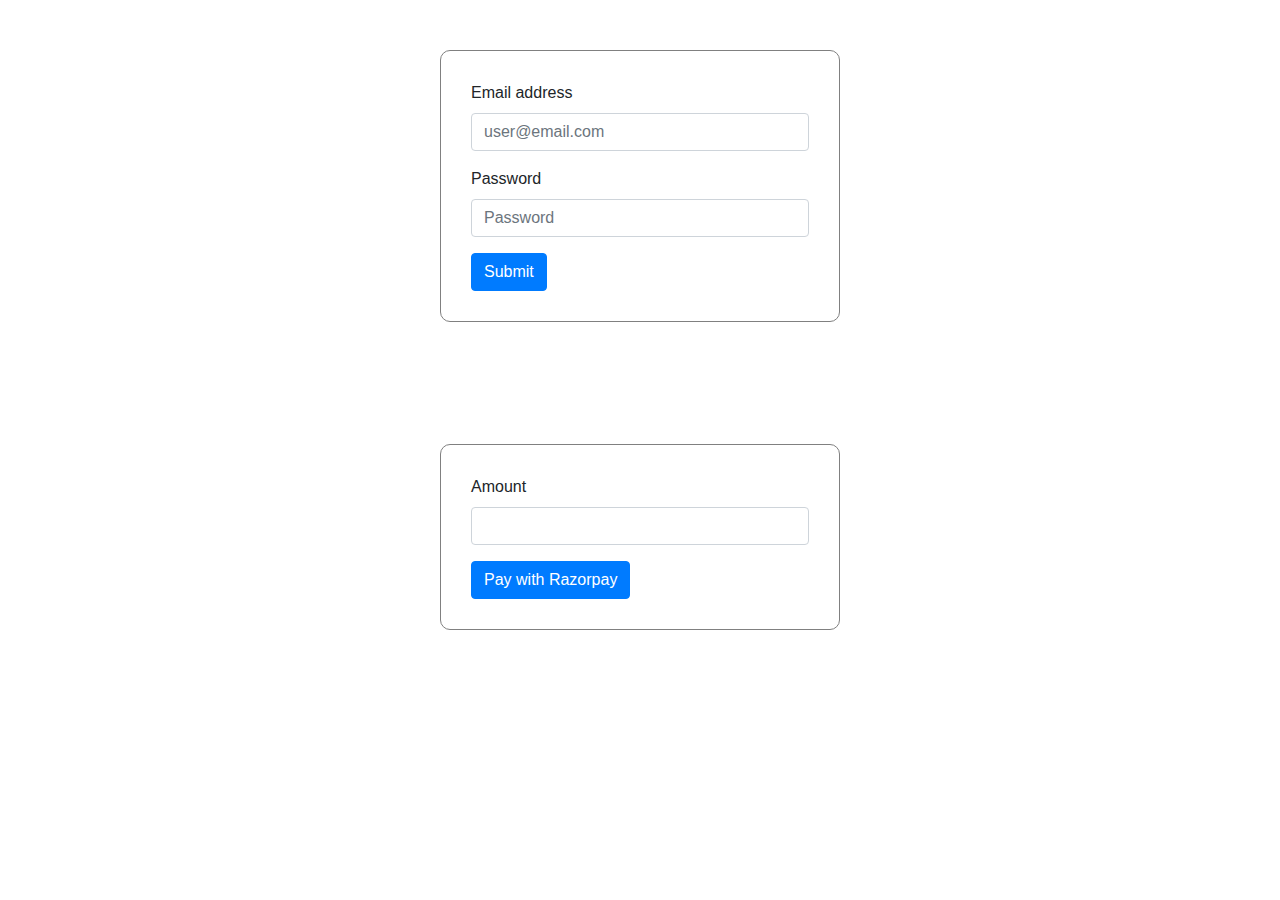
<file: frontend/index.html>
<!DOCTYPE html>
<html lang="en">
  <head>
    <meta charset="UTF-8" />
    <meta name="viewport" content="width=device-width, initial-scale=1.0" />
    <title>eWallet</title>
    <!-- jQuery -->
    <script src="https://ajax.googleapis.com/ajax/libs/jquery/3.7.1/jquery.min.js"></script>
    <!-- bootstrap -->
    <link
      rel="stylesheet"
      href="https://cdn.jsdelivr.net/npm/bootstrap@4.0.0/dist/css/bootstrap.min.css"
      integrity="sha384-Gn5384xqQ1aoWXA+058RXPxPg6fy4IWvTNh0E263XmFcJlSAwiGgFAW/dAiS6JXm"
      crossorigin="anonymous"
    />
    <link rel="stylesheet" href="css/login.css" />
  </head>
  <body>
    <div class="login">
      <form id="loginForm">
        <div class="form-group">
          <label for="email">Email address</label>
          <input
            type="email"
            class="form-control"
            id="email"
            aria-describedby="emailHelp"
            placeholder="user@email.com"
          />
        </div>
        <div class="form-group">
          <label for="password">Password</label>
          <input
            type="password"
            class="form-control"
            id="password"
            placeholder="Password"
          />
        </div>
        <button type="submit" class="btn btn-primary">Submit</button>
      </form>
    </div>
    <br />
    <br />
    <br />
    <div class="razorpay">
      <form id="razorpayForm">
        <div class="form-group">
          <label for="amount">Amount</label>
          <input type="number" class="form-control" id="amount" step="0.01" />
        </div>
        <button type="submit" class="btn btn-primary">Pay with Razorpay</button>
      </form>
    </div>

    <!-- bootstrap -->
    <!-- <script
      src="https://code.jquery.com/jquery-3.2.1.slim.min.js"
      integrity="sha384-KJ3o2DKtIkvYIK3UENzmM7KCkRr/rE9/Qpg6aAZGJwFDMVNA/GpGFF93hXpG5KkN"
      crossorigin="anonymous"
    ></script> -->
    <script
      src="https://cdn.jsdelivr.net/npm/popper.js@1.12.9/dist/umd/popper.min.js"
      integrity="sha384-ApNbgh9B+Y1QKtv3Rn7W3mgPxhU9K/ScQsAP7hUibX39j7fakFPskvXusvfa0b4Q"
      crossorigin="anonymous"
    ></script>
    <script
      src="https://cdn.jsdelivr.net/npm/bootstrap@4.0.0/dist/js/bootstrap.min.js"
      integrity="sha384-JZR6Spejh4U02d8jOt6vLEHfe/JQGiRRSQQxSfFWpi1MquVdAyjUar5+76PVCmYl"
      crossorigin="anonymous"
    ></script>
    <!-- login -->
    <script src="script/login.js"></script>
    <!-- razorpay -->
    <script src="https://checkout.razorpay.com/v1/checkout.js"></script>
    <script src="script/razorpay.js"></script>
  </body>
</html>
</file>
<file: frontend/css/login.css>
.login,
.razorpay {
  margin-top: 50px;
  width: 400px;
  margin-inline: auto;
  border: solid gray 1px;
  border-radius: 10px;
  padding: 30px;
}
</file>
